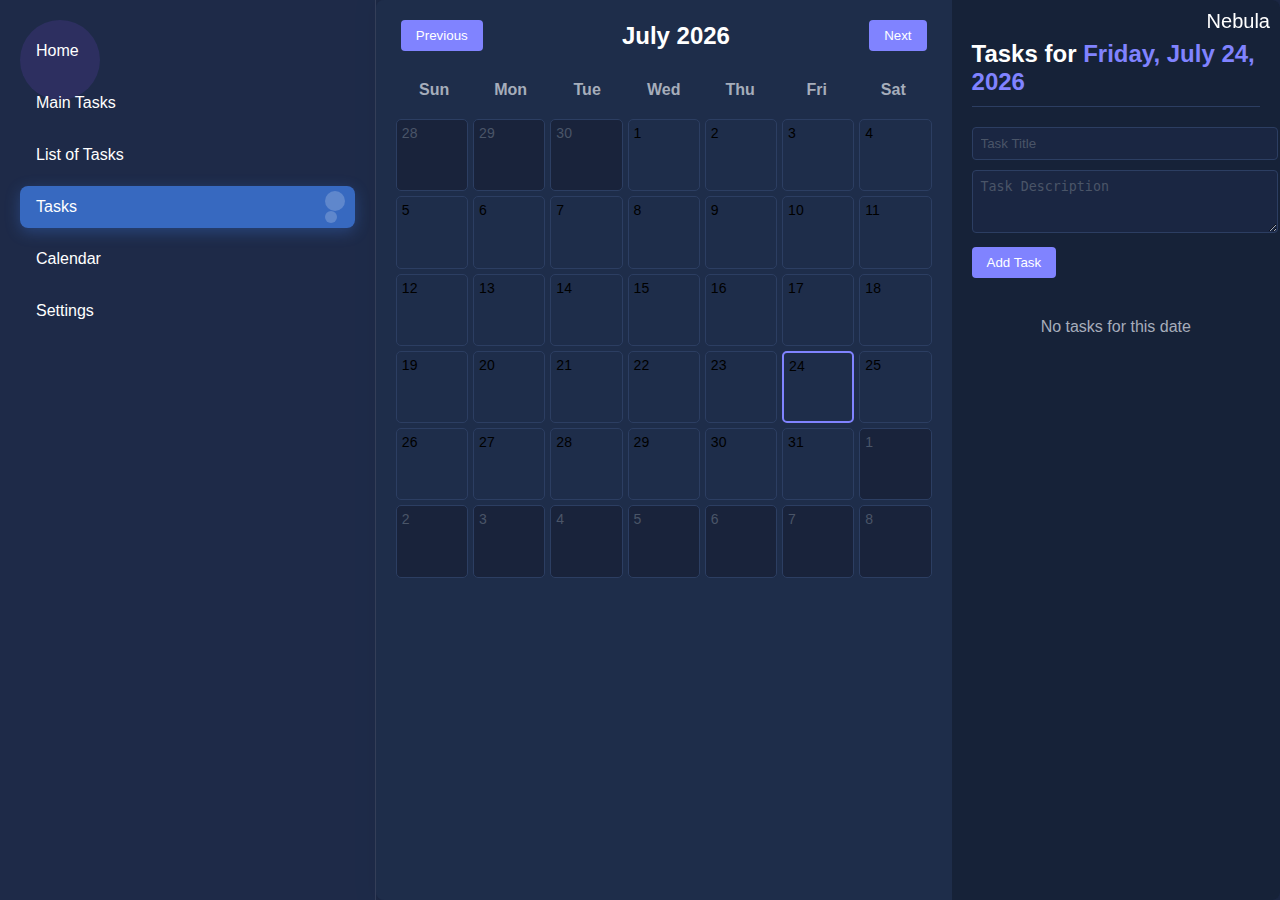
<file: calendar.html>
<!DOCTYPE html>
<html lang="en">
<head>
    <meta charset="UTF-8">
    <meta name="viewport" content="width=device-width, initial-scale=1.0">
    <title>Interactive Calendar with Tasks</title>
    <style>
        body {
            display: flex;
            height: 100vh;
            overflow: hidden;
            margin: 0;
            font-family: 'Segoe UI', Tahoma, Geneva, Verdana, sans-serif;
            background: #1e2b49;
        }
        
        .container {
            display: flex;
            max-width: 1200px;
            box-shadow: 0 0 20px rgba(0,0,0,0.3);
            border-radius: 8px;
            overflow: hidden;
        }
        
        .calendar-container {
            background-color: #1e2d4a;
            padding: 20px;
            width: 650px;
        }
        
        .task-panel {
            width: 350px;
            background-color: #162238;
            padding: 20px;
        }
        
        .calendar-header {
            display: flex;
            justify-content: space-between;
            align-items: center;
            margin-bottom: 20px;
        }
        
        .month-year {
            font-size: 24px;
            font-weight: bold;
            color: #fff;
        }
        
        .nav-buttons button {
            background-color: #8083ff;
            color: white;
            border: none;
            padding: 8px 15px;
            margin: 0 5px;
            border-radius: 4px;
            cursor: pointer;
            transition: background-color 0.3s;
        }
        
        .nav-buttons button:hover {
            background-color: #6366f1;
        }
        
        .weekdays {
            display: grid;
            grid-template-columns: repeat(7, 1fr);
            text-align: center;
            font-weight: bold;
            margin-bottom: 10px;
        }
        
        .weekday {
            padding: 10px;
            color: #a6adbb;
        }
        
        .days {
            display: grid;
            grid-template-columns: repeat(7, 1fr);
            grid-gap: 5px;
        }
        
        .day {
            aspect-ratio: 1;
            border: 1px solid #2c3e62;
            border-radius: 5px;
            padding: 5px;
            position: relative;
            cursor: pointer;
            transition: background-color 0.3s;
        }
        
        .day:hover {
            background-color: #2c3e62;
        }
        
        .day-number {
            position: absolute;
            top: 5px;
            left: 5px;
            font-size: 14px;
        }
        
        .other-month {
            color: #4a5568;
            background-color: #19233b;
        }
        
        .today {
            border: 2px solid #8083ff;
        }
        
        .task-indicator {
            height: 5px;
            width: 5px;
            background-color: #8083ff;
            border-radius: 50%;
            position: absolute;
            bottom: 5px;
            right: 5px;
        }
        
        .task-form {
            margin-top: 20px;
        }
        
        .task-form input, .task-form textarea {
            width: 100%;
            padding: 8px;
            margin-bottom: 10px;
            border: 1px solid #2c3e62;
            border-radius: 4px;
            background-color: #1a2642;
            color: #fff;
        }
        
        .task-form button {
            background-color: #8083ff;
            color: white;
            border: none;
            padding: 8px 15px;
            border-radius: 4px;
            cursor: pointer;
            transition: background-color 0.3s;
        }
        
        .task-form button:hover {
            background-color: #6366f1;
        }
        
        .tasks-list {
            margin-top: 20px;
            max-height: 400px;
            overflow-y: auto;
        }
        
        .tasks-list::-webkit-scrollbar {
            width: 8px;
        }
        
        .tasks-list::-webkit-scrollbar-track {
            background: #19233b;
        }
        
        .tasks-list::-webkit-scrollbar-thumb {
            background: #2c3e62;
            border-radius: 4px;
        }
        
        .task-item {
            background-color: #1e2d4a;
            padding: 10px;
            margin-bottom: 10px;
            border-radius: 4px;
            box-shadow: 0 2px 4px rgba(0,0,0,0.2);
        }
        
        .task-date {
            font-size: 12px;
            color: #a6adbb;
        }
        
        .task-title {
            font-weight: bold;
            margin: 5px 0;
            color: #fff;
        }
        
        .task-description {
            font-size: 14px;
            color: #d1d5db;
        }
        
        .has-tasks {
            background-color: #243656;
        }
        
        h2 {
            color: #fff;
            border-bottom: 1px solid #2c3e62;
            padding-bottom: 10px;
        }
        
        .task-actions {
            display: flex;
            justify-content: flex-end;
            margin-top: 10px;
        }
        
        .delete-btn {
            background-color: #f43f5e;
            color: white;
            border: none;
            padding: 5px 10px;
            border-radius: 4px;
            cursor: pointer;
            transition: background-color 0.3s;
        }
        
        .delete-btn:hover {
            background-color: #e11d48;
        }
        
        .selected {
            border: 2px solid #8083ff;
            background-color: #243656;
        }
        
        .tasks-header {
            color: #8083ff;
            font-weight: bold;
        }
        
        ::placeholder {
            color: #4a5568;
        }
        .sidebar {
      width: 400px;
      background-color: rgba(30, 43, 73, 0.8);
      color: white;
      padding: 20px;
      display: flex;
      flex-direction: column;
      position: relative;
      overflow: hidden;
      border-right: 1px solid rgba(255, 255, 255, 0.1);
    }
    
    .sidebar::before {
      content: "";
      position: absolute;
      top: 20px;
      left: 20px;
      width: 80px;
      height: 80px;
      border-radius: 50%;
      background-color: rgba(107, 70, 193, 0.2);
      z-index: 0;
      animation: pulseSidebar 5s infinite alternate ease-in-out;
    }
    
    @keyframes pulseSidebar {
      0% {
        transform: scale(1);
        background-color: rgba(107, 70, 193, 0.2);
      }
      100% {
        transform: scale(1.2);
        background-color: rgba(138, 43, 226, 0.2);
      }
    }
    
    .sidebar ul {
      list-style: none;
      padding: 0;
      margin: 0;
      flex: 1;
      position: relative;
      z-index: 1;
    }
    
    .sidebar li {
      padding: 12px 16px;
      margin: 10px 0;
      border-radius: 8px;
      cursor: pointer;
      transition: all 0.3s;
      font-weight: 500;
    }
    
    .sidebar li.active {
      background-color: rgba(66, 133, 244, 0.7);
      position: relative;
      overflow: hidden;
      box-shadow: 0 4px 15px rgba(66, 133, 244, 0.3);
    }
    
    /* Bubbles in Home column */
    .sidebar li.active::before,
    .sidebar li.active::after {
      content: "";
      position: absolute;
      background-color: rgba(255, 255, 255, 0.2);
      border-radius: 50%;
      animation: float 8s infinite ease-in-out;
    }
    
    .sidebar li.active::before {
      width: 20px;
      height: 20px;
      right: 10px;
      top: 5px;
      animation-delay: 0s;
    }
    
    .sidebar li.active::after {
      width: 12px;
      height: 12px;
      right: 18px;
      bottom: 5px;
      animation-delay: 2s;
    }
    
    /* Additional bubbles */
    .bubble {
      position: absolute;
      background-color: rgba(255, 255, 255, 0.15);
      border-radius: 50%;
      z-index: 0;
    }
    
    .bubble:nth-child(1) {
      width: 15px;
      height: 15px;
      right: 40px;
      top: 15px;
      animation: float 7s infinite ease-in-out;
    }
    
    .bubble:nth-child(2) {
      width: 10px;
      height: 10px;
      right: 25px;
      top: 25px;
      animation: float 9s infinite ease-in-out;
      animation-delay: 1s;
    }
    
    @keyframes float {
      0%, 100% {
        transform: translateY(0) scale(1);
      }
      50% {
        transform: translateY(-15px) scale(1.1);
      }
    }
    
    .sidebar li:hover:not(.active) {
      background-color: rgba(66, 133, 244, 0.2);
    }
    
    .sidebar li.bottom {
      margin-top: auto;
      margin-bottom: 20px;
    }

    .sidebar li a {
      color: white;
      text-decoration: none;
      display: block;
    }
    

    </style>
</head>
<body>
    <div style="position: fixed; top: 10px; right: 10px; color: white; font-family: 'Segoe UI', sans-serif; font-size: 20px; z-index: 1000;">
        Nebula
      </div>

    <aside class="sidebar">
        <ul>
            <li><a href="HomePage.html">Home</a></li>
            <li><a href="template.html">Main Tasks</a></li>
            <li><a href="display.html">List of Tasks</a></li>
            <li class="active"><a href="indexmain.html">Tasks</a></li>
            <li><a href="calendar.html">Calendar</a></li>
            <li class="bottom"><a href="settings.html">Settings</a></li>
        </ul>
    </aside>
    <div class="container">
        <div class="calendar-container">
            <div class="calendar-header">
                <div class="nav-buttons">
                    <button id="prev-month">Previous</button>
                </div>
                <div class="month-year" id="month-year">April 2025</div>
                <div class="nav-buttons">
                    <button id="next-month">Next</button>
                </div>
            </div>
            <div class="weekdays">
                <div class="weekday">Sun</div>
                <div class="weekday">Mon</div>
                <div class="weekday">Tue</div>
                <div class="weekday">Wed</div>
                <div class="weekday">Thu</div>
                <div class="weekday">Fri</div>
                <div class="weekday">Sat</div>
            </div>
            <div class="days" id="days-container"></div>
        </div>
        <div class="task-panel">
            <h2>Tasks for <span id="selected-date" class="tasks-header">April 7, 2025</span></h2>
            <div class="task-form">
                <input type="text" id="task-title" placeholder="Task Title">
                <textarea id="task-description" placeholder="Task Description" rows="3"></textarea>
                <button id="add-task">Add Task</button>
            </div>
            <div class="tasks-list" id="tasks-list"></div>
        </div>
    </div>

    <script>
        // Current date
        const currentDate = new Date();
        let currentMonth = currentDate.getMonth();
        let currentYear = currentDate.getFullYear();
        
        // Selected date (default to today)
        let selectedDate = new Date(currentYear, currentMonth, currentDate.getDate());
        
        // Store tasks
        const tasks = {};
        
        // Initialize calendar
        document.addEventListener('DOMContentLoaded', function() {
            renderCalendar();
            updateTaskPanel();
            
            // Event listeners
            document.getElementById('prev-month').addEventListener('click', prevMonth);
            document.getElementById('next-month').addEventListener('click', nextMonth);
            document.getElementById('add-task').addEventListener('click', addTask);
        });
        
        function renderCalendar() {
            const monthYearElement = document.getElementById('month-year');
            const daysContainer = document.getElementById('days-container');
            
            // Update month and year display
            const monthNames = ['January', 'February', 'March', 'April', 'May', 'June', 'July', 
                              'August', 'September', 'October', 'November', 'December'];
            monthYearElement.textContent = `${monthNames[currentMonth]} ${currentYear}`;
            
            // Clear previous days
            daysContainer.innerHTML = '';
            
            // Get first day of month
            const firstDay = new Date(currentYear, currentMonth, 1);
            const lastDay = new Date(currentYear, currentMonth + 1, 0);
            
            // Get the day of week of first day (0-6, 0 is Sunday)
            const startingDay = firstDay.getDay();
            
            // Get the last day of previous month
            const prevMonthLastDay = new Date(currentYear, currentMonth, 0).getDate();
            
            // Create days for previous month
            for (let i = startingDay - 1; i >= 0; i--) {
                const day = document.createElement('div');
                day.classList.add('day', 'other-month');
                
                const dayNumber = document.createElement('div');
                dayNumber.classList.add('day-number');
                dayNumber.textContent = prevMonthLastDay - i;
                day.appendChild(dayNumber);
                
                daysContainer.appendChild(day);
            }
            
            // Create days for current month
            for (let i = 1; i <= lastDay.getDate(); i++) {
                const day = document.createElement('div');
                day.classList.add('day');
                
                const dayNumber = document.createElement('div');
                dayNumber.classList.add('day-number');
                dayNumber.textContent = i;
                day.appendChild(dayNumber);
                
                // Check if this is today
                if (currentYear === currentDate.getFullYear() && 
                    currentMonth === currentDate.getMonth() && 
                    i === currentDate.getDate()) {
                    day.classList.add('today');
                }
                
                // Check if this date has tasks
                const dateString = `${currentYear}-${currentMonth+1}-${i}`;
                if (tasks[dateString] && tasks[dateString].length > 0) {
                    day.classList.add('has-tasks');
                    const indicator = document.createElement('div');
                    indicator.classList.add('task-indicator');
                    day.appendChild(indicator);
                }
                
                // Add click event to select date
                day.addEventListener('click', function() {
                    selectedDate = new Date(currentYear, currentMonth, i);
                    updateTaskPanel();
                    
                    // Remove selected class from all days
                    document.querySelectorAll('.day').forEach(d => {
                        d.classList.remove('selected');
                    });
                    
                    // Add selected class to this day
                    day.classList.add('selected');
                });
                
                daysContainer.appendChild(day);
            }
            
            // Calculate how many days to add from next month
            const totalSlots = 42; // 6 rows of 7 days
            const daysFromCurrentMonth = lastDay.getDate();
            const remainingSlots = totalSlots - (startingDay + daysFromCurrentMonth);
            
            // Create days for next month if needed
            for (let i = 1; i <= remainingSlots; i++) {
                const day = document.createElement('div');
                day.classList.add('day', 'other-month');
                
                const dayNumber = document.createElement('div');
                dayNumber.classList.add('day-number');
                dayNumber.textContent = i;
                day.appendChild(dayNumber);
                
                daysContainer.appendChild(day);
            }
        }
        
        function updateTaskPanel() {
            const selectedDateElement = document.getElementById('selected-date');
            const tasksList = document.getElementById('tasks-list');
            
            // Format the selected date
            const options = { weekday: 'long', year: 'numeric', month: 'long', day: 'numeric' };
            selectedDateElement.textContent = selectedDate.toLocaleDateString('en-US', options);
            
            // Clear tasks list
            tasksList.innerHTML = '';
            
            // Show tasks for selected date
            const dateString = `${selectedDate.getFullYear()}-${selectedDate.getMonth()+1}-${selectedDate.getDate()}`;
            if (tasks[dateString] && tasks[dateString].length > 0) {
                tasks[dateString].forEach((task, index) => {
                    const taskItem = document.createElement('div');
                    taskItem.classList.add('task-item');
                    
                    const taskDate = document.createElement('div');
                    taskDate.classList.add('task-date');
                    taskDate.textContent = selectedDate.toLocaleDateString();
                    
                    const taskTitle = document.createElement('div');
                    taskTitle.classList.add('task-title');
                    taskTitle.textContent = task.title;
                    
                    const taskDescription = document.createElement('div');
                    taskDescription.classList.add('task-description');
                    taskDescription.textContent = task.description;
                    
                    const taskActions = document.createElement('div');
                    taskActions.classList.add('task-actions');
                    
                    const deleteButton = document.createElement('button');
                    deleteButton.textContent = 'Delete';
                    deleteButton.classList.add('delete-btn');
                    
                    deleteButton.addEventListener('click', function() {
                        tasks[dateString].splice(index, 1);
                        updateTaskPanel();
                        renderCalendar(); // Update calendar view
                    });
                    
                    taskActions.appendChild(deleteButton);
                    
                    taskItem.appendChild(taskDate);
                    taskItem.appendChild(taskTitle);
                    taskItem.appendChild(taskDescription);
                    taskItem.appendChild(taskActions);
                    
                    tasksList.appendChild(taskItem);
                });
            } else {
                const noTasks = document.createElement('div');
                noTasks.textContent = 'No tasks for this date';
                noTasks.style.color = '#a6adbb';
                noTasks.style.textAlign = 'center';
                noTasks.style.padding = '20px 0';
                tasksList.appendChild(noTasks);
            }
        }
        
        function addTask() {
            const titleInput = document.getElementById('task-title');
            const descriptionInput = document.getElementById('task-description');
            
            const title = titleInput.value.trim();
            const description = descriptionInput.value.trim();
            
            if (title) { // At minimum, require a title
                const dateString = `${selectedDate.getFullYear()}-${selectedDate.getMonth()+1}-${selectedDate.getDate()}`;
                
                // Initialize array for this date if it doesn't exist
                if (!tasks[dateString]) {
                    tasks[dateString] = [];
                }
                
                // Add new task
                tasks[dateString].push({
                    title: title,
                    description: description
                });
                
                // Clear inputs
                titleInput.value = '';
                descriptionInput.value = '';
                
                // Update UI
                updateTaskPanel();
                renderCalendar(); // Update calendar view to show task indicators
            }
        }
        
        function prevMonth() {
            currentMonth--;
            if (currentMonth < 0) {
                currentMonth = 11;
                currentYear--;
            }
            renderCalendar();
        }
        
        function nextMonth() {
            currentMonth++;
            if (currentMonth > 11) {
                currentMonth = 0;
                currentYear++;
            }
            renderCalendar();
        }
    </script>
</body>
</html>
</file>
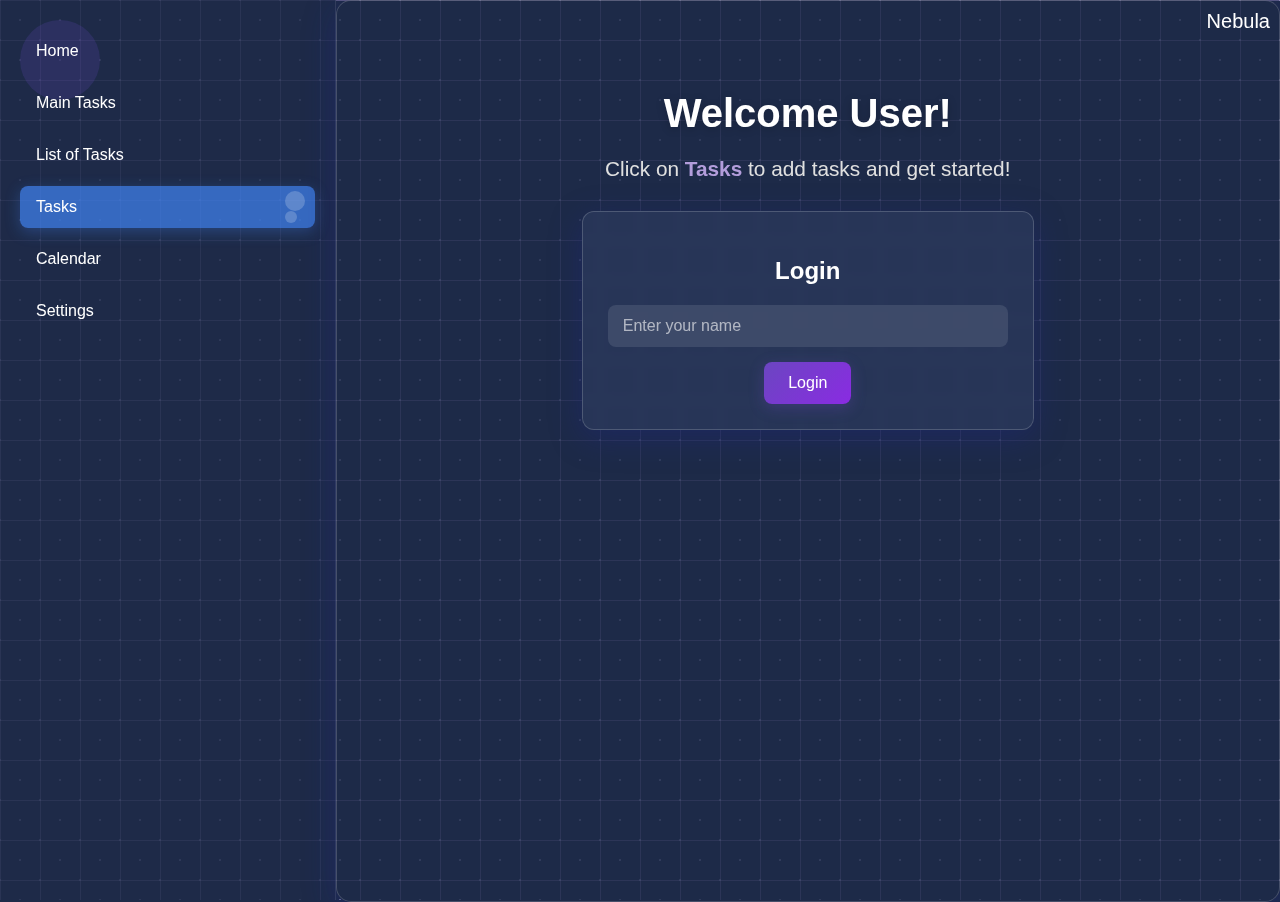
<file: HomePage.html>
<!DOCTYPE html>
<html lang="en">
<head>
  <meta charset="UTF-8" />
  <meta name="viewport" content="width=device-width, initial-scale=1.0"/>
  <title>To-Do Dashboard</title>
  <style>
body {
  margin: 0;
  font-family: 'Segoe UI', Tahoma, Geneva, Verdana, sans-serif;
  background: #1e2b49;
  height: 100vh;
  display: flex;
  overflow: hidden;
}
    
    /* Enhanced Animated Background Grid */
    .background-grid {
      position: fixed;
      top: 0;
      left: 0;
      width: 100%;
      height: 100%;
      z-index: -1;
      perspective: 1500px;
      overflow: hidden;
    }
    
    .grid {
      position: absolute;
      top: 0;
      left: 0;
      width: 300%;
      height: 300%;
      background: 
        linear-gradient(rgba(180, 160, 220, 0.4) 1px, transparent 1px),
        linear-gradient(90deg, rgba(180, 160, 220, 0.4) 1px, transparent 1px);
      background-size: 40px 40px;
      transform-origin: center center;
      transform-style: preserve-3d;
      animation: enhancedGridZoom 20s infinite alternate ease-in-out,
                 gridColorPulse 15s infinite alternate ease-in-out;
    }
    
    @keyframes enhancedGridZoom {
      0% {
        transform: scale(0.8) rotateX(25deg) translateZ(-100px);
        background-size: 40px 40px;
        opacity: 0.6;
      }
      25% {
        transform: scale(1.2) rotateX(35deg) translateZ(0px);
        background-size: 35px 35px;
        opacity: 0.8;
      }
      50% {
        transform: scale(1.8) rotateX(45deg) translateZ(100px);
        background-size: 30px 30px;
        opacity: 1;
      }
      75% {
        transform: scale(1.2) rotateX(35deg) translateZ(0px);
        background-size: 35px 35px;
        opacity: 0.8;
      }
      100% {
        transform: scale(0.8) rotateX(25deg) translateZ(-100px);
        background-size: 40px 40px;
        opacity: 0.6;
      }
    }
    
    @keyframes gridColorPulse {
      0% {
        background-image: 
          linear-gradient(rgba(180, 160, 220, 0.4) 1px, transparent 1px),
          linear-gradient(90deg, rgba(180, 160, 220, 0.4) 1px, transparent 1px);
      }
      25% {
        background-image: 
          linear-gradient(rgba(160, 180, 240, 0.4) 1px, transparent 1px),
          linear-gradient(90deg, rgba(160, 180, 240, 0.4) 1px, transparent 1px);
      }
      50% {
        background-image: 
          linear-gradient(rgba(190, 170, 230, 0.4) 1px, transparent 1px),
          linear-gradient(90deg, rgba(190, 170, 230, 0.4) 1px, transparent 1px);
      }
      75% {
        background-image: 
          linear-gradient(rgba(170, 175, 235, 0.4) 1px, transparent 1px),
          linear-gradient(90deg, rgba(170, 175, 235, 0.4) 1px, transparent 1px);
      }
      100% {
        background-image: 
          linear-gradient(rgba(185, 180, 225, 0.4) 1px, transparent 1px),
          linear-gradient(90deg, rgba(185, 180, 225, 0.4) 1px, transparent 1px);
      }
    }
    
    /* Glowing dots at grid intersections */
    .grid::before,
    .grid::after {
      content: "";
      position: absolute;
      width: 300%;
      height: 300%;
      left: 0;
      top: 0;
      background-image: radial-gradient(circle, rgba(220, 210, 255, 0.7) 1px, transparent 1px);
      background-size: 40px 40px;
      background-position: 0 0, 20px 20px;
      opacity: 0.6;
      animation: glowPulse 10s infinite alternate ease-in-out;
    }
    
    .grid::after {
      background-position: 20px 20px;
      animation-delay: 5s;
    }
    
    @keyframes glowPulse {
      0% {
        opacity: 0.4;
        background-size: 40px 40px;
      }
      33% {
        opacity: 0.7;
        background-size: 35px 35px;
      }
      66% {
        opacity: 0.9;
        background-size: 30px 30px;
      }
      100% {
        opacity: 0.6;
        background-size: 45px 45px;
      }
    }
    
    .dashboard-container {
      display: flex;
      width: 100%;
      height: 100%;
      border-radius: 15px;
      box-shadow: 0 8px 32px hsla(236, 63%, 33%, 0.37);
      border: 1px solid rgba(255, 255, 255, 0.18);
      overflow: hidden;
      z-index: 1;
      background: rgba(30, 43, 73, 0.65);
    }
    .sidebar {
      width: 400px;
      background-color: rgba(30, 43, 73, 0.8);
      color: white;
      padding: 20px;
      display: flex;
      flex-direction: column;
      position: relative;
      overflow: hidden;
      border-right: 1px solid rgba(255, 255, 255, 0.1);
    }
    
    .sidebar::before {
      content: "";
      position: absolute;
      top: 20px;
      left: 20px;
      width: 80px;
      height: 80px;
      border-radius: 50%;
      background-color: rgba(107, 70, 193, 0.2);
      z-index: 0;
      animation: pulseSidebar 5s infinite alternate ease-in-out;
    }
    
    @keyframes pulseSidebar {
      0% {
        transform: scale(1);
        background-color: rgba(107, 70, 193, 0.2);
      }
      100% {
        transform: scale(1.2);
        background-color: rgba(138, 43, 226, 0.2);
      }
    }
    
    .sidebar ul {
      list-style: none;
      padding: 0;
      margin: 0;
      flex: 1;
      position: relative;
      z-index: 1;
    }
    
    .sidebar li {
      padding: 12px 16px;
      margin: 10px 0;
      border-radius: 8px;
      cursor: pointer;
      transition: all 0.3s;
      font-weight: 500;
    }
    
    .sidebar li.active {
      background-color: rgba(66, 133, 244, 0.7);
      position: relative;
      overflow: hidden;
      box-shadow: 0 4px 15px rgba(66, 133, 244, 0.3);
    }
    
    /* Bubbles in Home column */
    .sidebar li.active::before,
    .sidebar li.active::after {
      content: "";
      position: absolute;
      background-color: rgba(255, 255, 255, 0.2);
      border-radius: 50%;
      animation: float 8s infinite ease-in-out;
    }
    
    .sidebar li.active::before {
      width: 20px;
      height: 20px;
      right: 10px;
      top: 5px;
      animation-delay: 0s;
    }
    
    .sidebar li.active::after {
      width: 12px;
      height: 12px;
      right: 18px;
      bottom: 5px;
      animation-delay: 2s;
    }
    
    /* Additional bubbles */
    .bubble {
      position: absolute;
      background-color: rgba(255, 255, 255, 0.15);
      border-radius: 50%;
      z-index: 0;
    }
    
    .bubble:nth-child(1) {
      width: 15px;
      height: 15px;
      right: 40px;
      top: 15px;
      animation: float 7s infinite ease-in-out;
    }
    
    .bubble:nth-child(2) {
      width: 10px;
      height: 10px;
      right: 25px;
      top: 25px;
      animation: float 9s infinite ease-in-out;
      animation-delay: 1s;
    }
    
    @keyframes float {
      0%, 100% {
        transform: translateY(0) scale(1);
      }
      50% {
        transform: translateY(-15px) scale(1.1);
      }
    }
    
    .sidebar li:hover:not(.active) {
      background-color: rgba(66, 133, 244, 0.2);
    }
    
    .sidebar li.bottom {
      margin-top: auto;
      margin-bottom: 20px;
    }
    
    .main-content {
      flex: 1;
      padding: 40px;
      background: rgba(30, 43, 73, 0.3);
      position: relative;
      overflow: hidden;
    }
    
    .welcome-container {
      text-align: center;
      margin-top: 50px;
      position: relative;
      z-index: 10;
    }
    
    .welcome-container h1 {
      font-size: 2.5rem;
      color: #ffffff;
      margin-bottom: 20px;
      text-shadow: 0 2px 10px rgba(0, 0, 0, 0.2);
    }
    
    .welcome-container p {
      font-size: 1.3rem;
      color: #e0e0e0;
    }
    
    .welcome-container p strong {
      color: #b39ddb;
      font-weight: 600;
    }

    /* Fix for sidebar links */
    .sidebar li a {
      color: white;
      text-decoration: none;
      display: block;
    }

    /* Login form styles */
    .login-container {
      background: rgba(46, 61, 98, 0.6);
      border-radius: 12px;
      padding: 25px;
      max-width: 400px;
      margin: 30px auto;
      box-shadow: 0 8px 32px rgba(31, 38, 135, 0.37);
      backdrop-filter: blur(8px);
      border: 1px solid rgba(255, 255, 255, 0.18);
      text-align: center;
    }

    .login-container h2 {
      color: #fff;
      margin-bottom: 20px;
      font-weight: 600;
    }

    .login-container input {
      width: 100%;
      padding: 12px 15px;
      margin-bottom: 15px;
      border: none;
      border-radius: 8px;
      background: rgba(255, 255, 255, 0.1);
      color: #fff;
      font-size: 16px;
      transition: all 0.3s;
      box-sizing: border-box;
    }

    .login-container input::placeholder {
      color: rgba(255, 255, 255, 0.6);
    }

    .login-container input:focus {
      outline: none;
      background: rgba(255, 255, 255, 0.2);
    }

    .login-container button {
      padding: 12px 24px;
      background: linear-gradient(135deg, #6b46c1 0%, #8a2be2 100%);
      color: white;
      border: none;
      border-radius: 8px;
      cursor: pointer;
      font-size: 16px;
      font-weight: 500;
      transition: all 0.3s;
      box-shadow: 0 4px 15px rgba(107, 70, 193, 0.3);
    }

    .login-container button:hover {
      transform: translateY(-2px);
      box-shadow: 0 6px 20px rgba(107, 70, 193, 0.4);
    }

    .login-container button:active {
      transform: translateY(1px);
    }

    /* Debug styles */
    .debug-box {
      position: fixed;
      bottom: 10px;
      right: 10px;
      background: rgba(0, 0, 0, 0.7);
      color: #00ff00;
      padding: 10px;
      border-radius: 5px;
      font-family: monospace;
      font-size: 12px;
      max-width: 300px;
      max-height: 150px;
      overflow: auto;
      z-index: 1000;
    }
  </style>
</head>
<body>
  <div style="position: fixed; top: 10px; right: 10px; color: white; font-family: 'Segoe UI', sans-serif; font-size: 20px; z-index: 1000;">
    Nebula
  </div>
  
  <!-- Enhanced animated background grid -->
  <div class="background-grid">
    <div class="grid"></div>
  </div>
  
  <aside class="sidebar">
    <ul>
        <li><a href="HomePage.html">Home</a></li>
        <li><a href="template.html">Main Tasks</a></li>
        <li><a href="display.html">List of Tasks</a></li>
        <li class="active"><a href="indexmain.html">Tasks</a></li>
        <li><a href="calendar.html">Calendar</a></li>
        <li class="bottom"><a href="settings.html">Settings</a></li>
    </ul>
  </aside>
  
  <div class="dashboard-container">
    <main class="main-content">
      <div class="welcome-container">
        <h1 id="welcomeMessage">Welcome User!</h1>
        <p>Click on <strong>Tasks</strong> to add tasks and get started!</p>
      </div>
      
      <!-- Simplified login form -->
      <div class="login-container">
        <h2>Login</h2>
        <input type="text" id="usernameInput" placeholder="Enter your name" autocomplete="off">
        <button onclick="login()">Login</button>
      </div>
      
      <!-- Debug box - Remove in production -->
      <div class="debug-box" id="debugBox" style="display: none;">Debug information will appear here</div>
    </main>
  </div>

  <script>
    // Debug function
    function debug(message) {
      const debugBox = document.getElementById('debugBox');
      const timestamp = new Date().toLocaleTimeString();
      debugBox.innerHTML += `<div>[${timestamp}] ${message}</div>`;
      debugBox.scrollTop = debugBox.scrollHeight;
      console.log(`[${timestamp}] ${message}`);
    }
    
    // Simple login function - direct approach
    function login() {
      const usernameInput = document.getElementById('usernameInput');
      const username = usernameInput.value.trim();
      
      debug("Login button clicked");
      debug(`Username entered: "${username}"`);
      
      if (username) {
        // Set the username in localStorage
        localStorage.setItem('username', username);
        debug(`Saved username "${username}" to localStorage`);
        
        // Update welcome message
        const welcomeElement = document.getElementById('welcomeMessage');
        welcomeElement.textContent = `Welcome ${username}!`;
        debug(`Updated welcome message to: "Welcome ${username}!"`);
        
        // Clear input
        usernameInput.value = '';
      } else {
        debug("No username entered");
      }
    }
    
    // Initialize when DOM is loaded
    document.addEventListener('DOMContentLoaded', function() {
      debug("DOM fully loaded");
      
      // Allow login with Enter key
      document.getElementById('usernameInput').addEventListener('keypress', function(e) {
        if (e.key === 'Enter') {
          debug("Enter key pressed in username input");
          login();
        }
      });
      
      // Check for stored username
      const savedUsername = localStorage.getItem('username');
      if (savedUsername) {
        debug(`Found saved username: "${savedUsername}"`);
        document.getElementById('welcomeMessage').textContent = `Welcome ${savedUsername}!`;
        debug(`Set welcome message to: "Welcome ${savedUsername}!"`);
      } else {
        debug("No saved username found");
      }
    });
  </script>
</body>
</html>
</file>
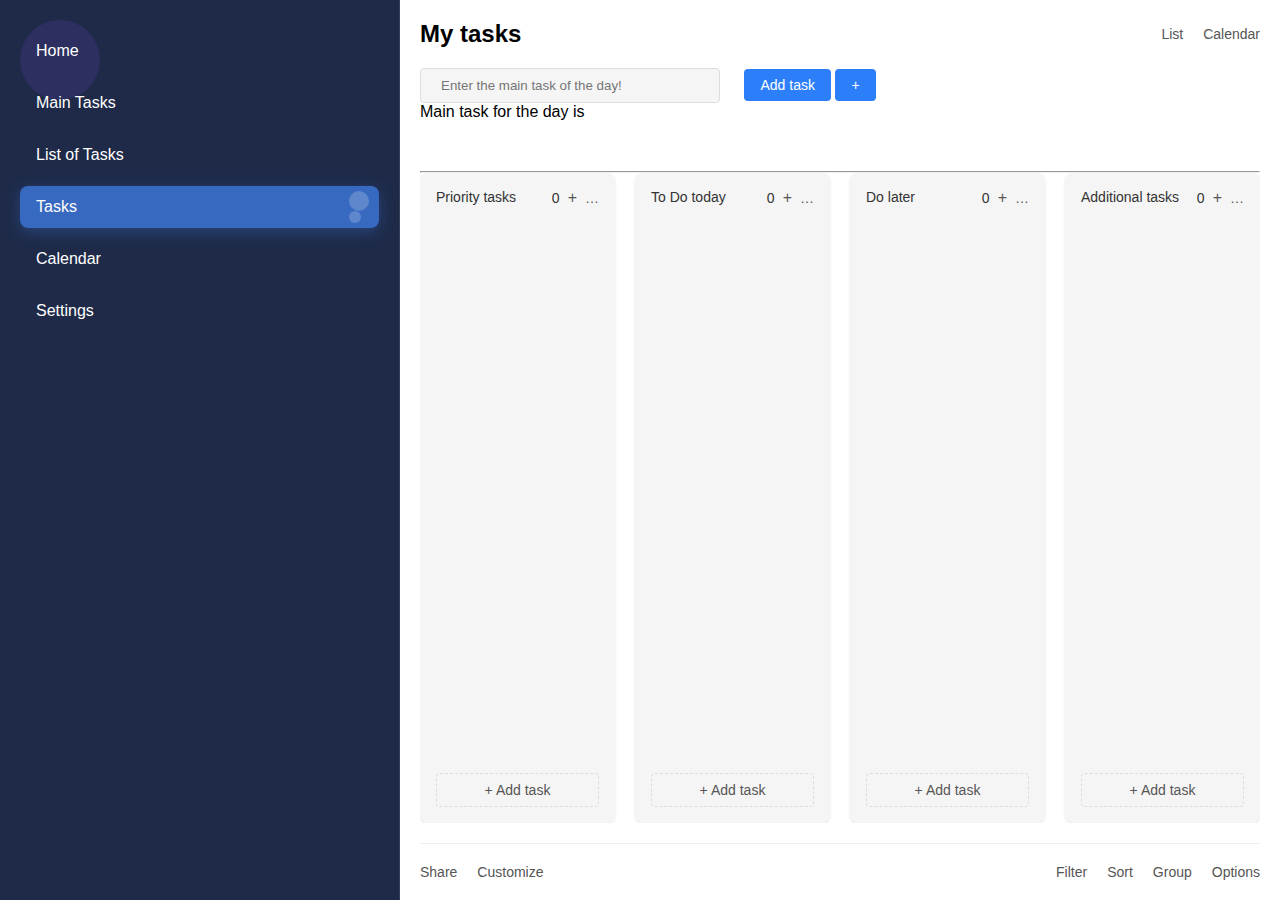
<file: indexmain.html>
<!DOCTYPE html>
<html lang="en">
<head>
    <meta charset="UTF-8">
    <meta name="viewport" content="width=device-width, initial-scale=1.0">
    <title>My Tasks</title>
    <style>
        * {
            margin: 0;
            padding: 0;
            box-sizing: border-box;
            font-family: -apple-system, BlinkMacSystemFont, 'Segoe UI', Roboto, Oxygen, Ubuntu, Cantarell, sans-serif;
        }

        body {
            display: flex;
            height: 100vh;
            overflow: hidden;
            margin: 0;
            font-family: 'Segoe UI', Tahoma, Geneva, Verdana, sans-serif;
            background: #1e2b49;
            
}
        

        .sidebar {
      width: 400px;
      background-color: rgba(30, 43, 73, 0.8);
      color: white;
      padding: 20px;
      display: flex;
      flex-direction: column;
      position: relative;
      overflow: hidden;
      border-right: 1px solid rgba(255, 255, 255, 0.1);
    }
    
    .sidebar::before {
      content: "";
      position: absolute;
      top: 20px;
      left: 20px;
      width: 80px;
      height: 80px;
      border-radius: 50%;
      background-color: rgba(107, 70, 193, 0.2);
      z-index: 0;
      animation: pulseSidebar 5s infinite alternate ease-in-out;
    }
    
    @keyframes pulseSidebar {
      0% {
        transform: scale(1);
        background-color: rgba(107, 70, 193, 0.2);
      }
      100% {
        transform: scale(1.2);
        background-color: rgba(138, 43, 226, 0.2);
      }
    }
    
    .sidebar ul {
      list-style: none;
      padding: 0;
      margin: 0;
      flex: 1;
      position: relative;
      z-index: 1;
    }
    
    .sidebar li {
      padding: 12px 16px;
      margin: 10px 0;
      border-radius: 8px;
      cursor: pointer;
      transition: all 0.3s;
      font-weight: 500;
    }
    
    .sidebar li.active {
      background-color: rgba(66, 133, 244, 0.7);
      position: relative;
      overflow: hidden;
      box-shadow: 0 4px 15px rgba(66, 133, 244, 0.3);
    }
    
    /* Bubbles in Home column */
    .sidebar li.active::before,
    .sidebar li.active::after {
      content: "";
      position: absolute;
      background-color: rgba(255, 255, 255, 0.2);
      border-radius: 50%;
      animation: float 8s infinite ease-in-out;
    }
    
    .sidebar li.active::before {
      width: 20px;
      height: 20px;
      right: 10px;
      top: 5px;
      animation-delay: 0s;
    }
    
    .sidebar li.active::after {
      width: 12px;
      height: 12px;
      right: 18px;
      bottom: 5px;
      animation-delay: 2s;
    }

    .sidebar li a {
      color: white;
      text-decoration: none;
      display: block;}
    
    /* Additional bubbles */
    .bubble {
      position: absolute;
      background-color: rgba(255, 255, 255, 0.15);
      border-radius: 50%;
      z-index: 0;
    }
    
    .bubble:nth-child(1) {
      width: 15px;
      height: 15px;
      right: 40px;
      top: 15px;
      animation: float 7s infinite ease-in-out;
    }
    
    .bubble:nth-child(2) {
      width: 10px;
      height: 10px;
      right: 25px;
      top: 25px;
      animation: float 9s infinite ease-in-out;
      animation-delay: 1s;
    }
    
    @keyframes float {
      0%, 100% {
        transform: translateY(0) scale(1);
      }
      50% {
        transform: translateY(-15px) scale(1.1);
      }
    }
    
    .sidebar li:hover:not(.active) {
      background-color: rgba(66, 133, 244, 0.2);
    }
    
    .sidebar li.bottom {
      margin-top: auto;
      margin-bottom: 20px;
    }

        /* Main Content Styles */
        .main-content {
            flex: 1;
            display: flex;
            flex-direction: column;
            overflow: hidden;
            padding: 20px;
            background-color: white
        }

        .header {
            display: flex;
            justify-content: space-between;
            align-items: center;
            margin-bottom: 20px;
        }

        .header h1 {
            font-size: 24px;
            font-weight: 600;
        }

        .nav {
            display: flex;
            gap: 20px;
        }

        .nav span {
            color: #555;
            cursor: pointer;
            font-size: 14px;
        }

        .nav span:hover {
            color: #000;
        }

        .add-task {
            margin-bottom: 20px;
        }

        .add-task button {
            background-color: #2d7ff9;
            color: white;
            border: none;
            padding: 8px 16px;
            border-radius: 4px;
            font-size: 14px;
            cursor: pointer;
        }

        #userinput {
            height: 35px;
            width: 300px;
            margin-right: 20px;
            padding-left: 20px;
            background: whitesmoke;
            border: 1px solid #ddd;
            border-radius: 4px;
        }

        #displaytask {
            margin-left: 40px;
            color: #333;
            margin-top: 30px;
            text-decoration: underline;
            font-size: 20px;
        }

        .task-sections-container {
            flex: 1;
            overflow: hidden;
        }

        .task-sections-grid {
            display: grid;
            grid-template-columns: repeat(4, 1fr);
            gap: 20px;
            height: 100%;
        }

        .section {
            background-color: whitesmoke;
            border-radius: 8px;
            padding: 16px;
            height: 100%;
            box-shadow: 0 1px 3px rgba(0,0,0,0.1);
            display: flex;
            flex-direction: column;
            overflow: hidden;
        }

        .section-content {
            flex: 1;
            overflow-y: auto;
            margin-bottom: 8px;
        }

        .section-header {
            display: flex;
            justify-content: space-between;
            margin-bottom: 16px;
            color: #555;
            font-size: 14px;
        }

        .section-header span:first-child {
            font-weight: 500;
            color: #333;
        }

        .section-header div {
            display: flex;
            align-items: center;
            gap: 8px;
        }

        .section-header button {
            background: none;
            border: none;
            color: #555;
            cursor: pointer;
            font-size: 16px;
        }

        .add-task-btn {
            width: 100%;
            background: none;
            border: 1px dashed #ddd;
            padding: 8px;
            border-radius: 4px;
            color: #555;
            cursor: pointer;
            font-size: 14px;
            margin-top: 8px;
        }

        .add-task-btn:hover {
            background-color: #f9f9f9;
        }

        /* Task Items */
        .task-item {
            background: white;
            padding: 10px;
            margin-bottom: 8px;
            border-radius: 4px;
            display: flex;
            align-items: center;
            border: 1px solid #ddd;
        }

        .task-item:hover {
            background: #f0f0f0;
        }

        .task-text {
            flex-grow: 1;
            margin: 0 10px;
        }

        .delete-task {
            color: #ff4444;
            cursor: pointer;
        }

        .check-task {
            margin-right: 10px;
            cursor: pointer;
            color: green;
        }

        .check-task.completed {
            color: #2d7ff9;
        }

        .task-text.completed {
            text-decoration: line-through;
            color: #999;
        }

        .footer {
            display: flex;
            justify-content: space-between;
            margin-top: 20px;
            padding-top: 20px;
            border-top: 1px solid #eee;
            font-size: 14px;
        }

        .share-customize, .filter-options {
            display: flex;
            gap: 20px;
            color: #555;
        }

        .share-customize span, .filter-options span {
            cursor: pointer;
        }

        .share-customize span:hover, .filter-options span:hover {
            color: #000;
        }

        @media (max-width: 1200px) {
            .task-sections-grid {
                grid-template-columns: repeat(2, 1fr);
                grid-template-rows: repeat(2, 1fr);
            }
        }

        @media (max-width: 768px) {
            .task-sections-grid {
                grid-template-columns: 1fr;
            }
            .sidebar {
                width: 200px;
            }

    }
    
        
    </style>
</head>
<body>
    <div style="position: fixed; top: 10px; right: 10px; color: white; font-family: 'Segoe UI', sans-serif; font-size: 20px; z-index: 1000;">
        Nebula
      </div>
    <aside class="sidebar">
        <ul>
            <li><a href="HomePage.html">Home</a></li>
            <li><a href="template.html">Main Tasks</a></li>
            <li><a href="display.html">List of Tasks</a></li>
            <li class="active"><a href="indexmain.html">Tasks</a></li>
            <li><a href="calendar.html">Calendar</a></li>
            <li class="bottom"><a href="settings.html">Settings</a></li>
        </ul>
    </aside>

    <div class="main-content">
        <div class="header">
            <h1>My tasks</h1>
            <div class="nav">
                <span>List</span>
                <span>Calendar</span>
            </div>
        </div>

        <div class="add-task">
            <input type="text" id="userinput" placeholder="Enter the main task of the day!">
            <button onclick="addTasktop()">Add task</button>
            <button onclick="addTasktop()">+</button>
          
            <p><tab>Main task for the day is</p>
            <p id="displaytask"></p>
        </div>
        <hr>

        <div class="task-sections-container">
            <div class="task-sections-grid">
                <div class="section">
                    <div class="section-header">
                        <span>Priority tasks</span>
                        <div>
                            <span>0</span>
                            <button>+</button>
                            <span>…</span>
                        </div>
                    </div>
                    <div class="section-content">
                        <!-- Task items will appear here -->
                    </div>
                    <button class="add-task-btn">+ Add task</button>
                </div>

                <div class="section">
                    <div class="section-header">
                        <span>To Do today</span>
                        <div>
                            <span>0</span>
                            <button>+</button>
                            <span>…</span>
                        </div>
                    </div>
                    <div class="section-content">
                        <!-- Task items will appear here -->
                    </div>
                    <button class="add-task-btn">+ Add task</button>
                </div>

                <div class="section">
                    <div class="section-header">
                        <span>Do later</span>
                        <div>
                            <span>0</span>
                            <button>+</button>
                            <span>…</span>
                        </div>
                    </div>
                    <div class="section-content">
                        <!-- Task items will appear here -->
                    </div>
                    <button class="add-task-btn">+ Add task</button>
                </div>

                <div class="section">
                    <div class="section-header">
                        <span>Additional tasks</span>
                        <div>
                            <span>0</span>
                            <button>+</button>
                            <span>…</span>
                        </div>
                    </div>
                    <div class="section-content">
                        <!-- Task items will appear here -->
                    </div>
                    <button class="add-task-btn">+ Add task</button>
                </div>
            </div>
        </div>

        <div class="footer">
            <div class="share-customize">
                <span>Share</span>
                <span>Customize</span>
            </div>
            <div class="filter-options">
                <span>Filter</span>
                <span>Sort</span>
                <span>Group</span>
                <span>Options</span>
            </div>
        </div>
    </div>

    <script src="script3.js"></script>
</body>
</html>
</file>
